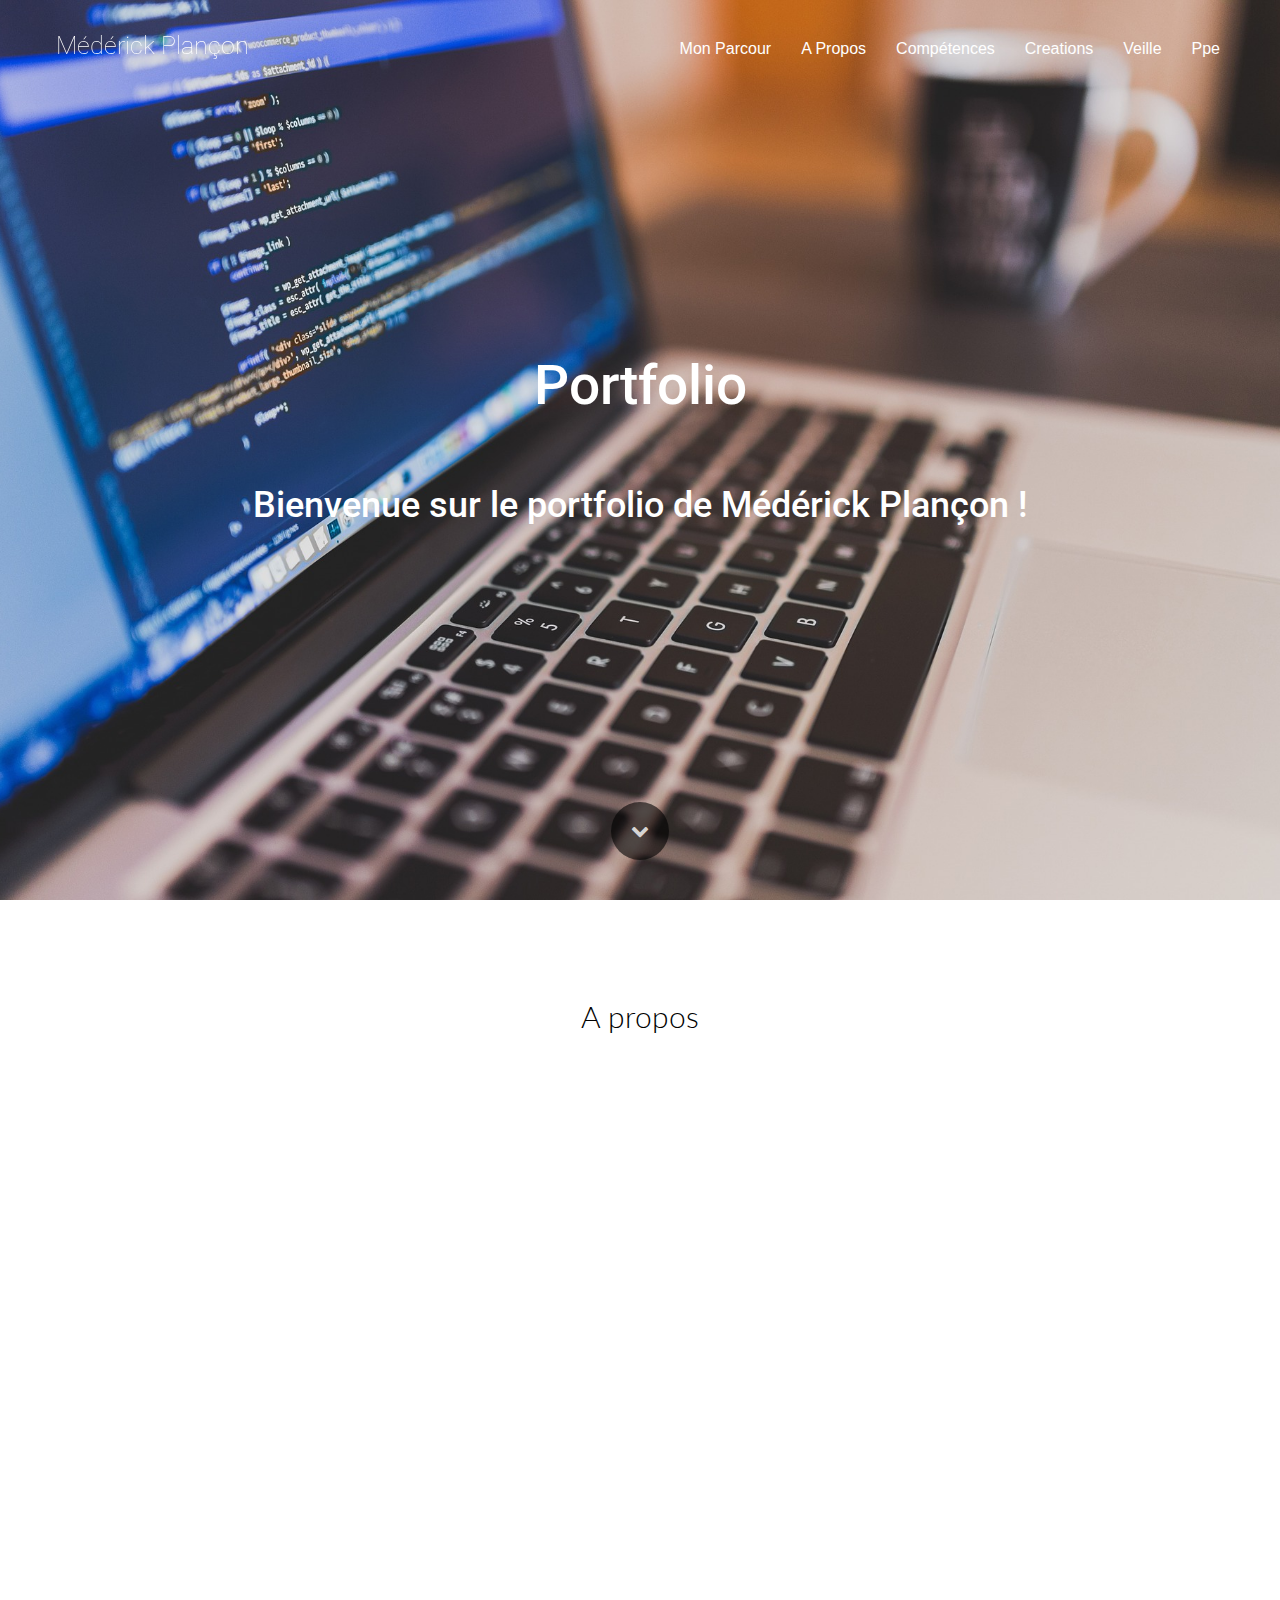
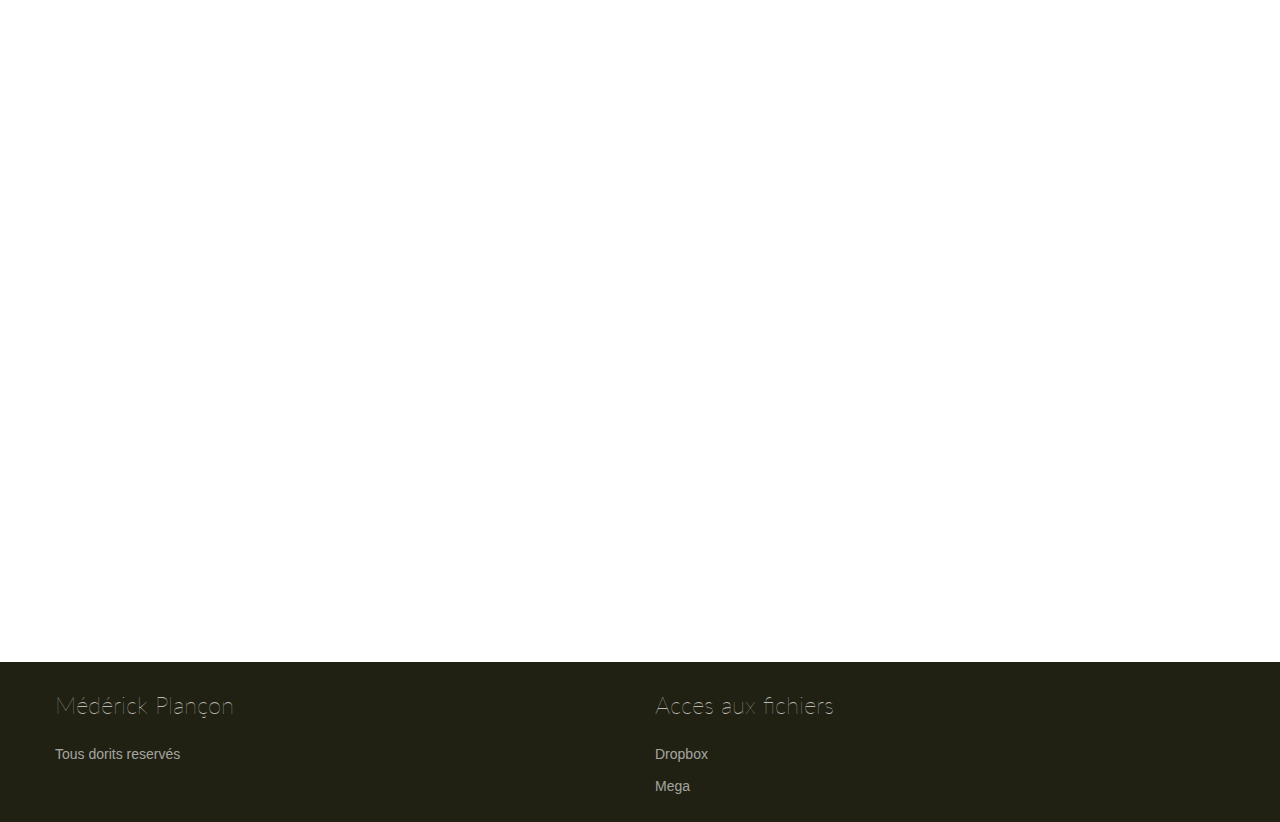
<file: Portfolio/index.html>
<!doctype html><html lang="Default"><head> <meta charset="utf-8"> <meta name="keywords" content=""> <meta name="description" content=""> <meta name="viewport" content="width=device-width, initial-scale=1.0, viewport-fit=cover"> <link rel="shortcut icon" type="image/png" href="favicon.png"> <link rel="stylesheet" type="text/css" href="./css/bootstrap.min.css"><link rel="stylesheet" type="text/css" href="style.css"><link rel="stylesheet" type="text/css" href="./css/animate.min.css"><link rel="stylesheet" type="text/css" href="./css/font-awesome.min.css"><link rel="stylesheet" type="text/css" href="./css/ionicons.min.css"><link href='https://fonts.googleapis.com/css?family=Roboto&amp;subset=latin,latin-ext' rel='stylesheet' type='text/css'><link href='https://fonts.googleapis.com/css?family=Lato:100,300,400,700,900&amp;subset=latin,latin-ext' rel='stylesheet' type='text/css'> <script src="./js/jquery-2.1.0.min.js"></script><script src="./js/bootstrap.min.js"></script><script src="./js/blocs.min.js"></script><script src="./js/lazysizes.min.js" defer></script> <title>Portfolio-Médérick-Plançon</title> <!-- Google Analytics --> <!-- Google Analytics END --> </head><body><!-- Main container --><div class="page-container"> <!-- bloc-0 --><div class="bloc bgc-white bounce-hvr bloc-fill-screen none b-parallax bg-coding-924920-1920 l-bloc" id="bloc-0"><div class="container fill-bloc-top-edge"><nav class="navbar row"><div class="navbar-header"><a href="index.html" class="navbar-brand ltc-white bounce-hvr animated ">Médérick Plançon</a><button id="nav-toggle" type="button" class="ui-navbar-toggle navbar-toggle menu-icon-rounded-uneven-b-list" data-toggle="collapse" data-target=".navbar-1"><span class="sr-only">Toggle navigation</span><span class="icon-bar"></span><span class="icon-bar"></span><span class="icon-bar"></span></button></div><div class="collapse navbar-collapse navbar-1 nav-special fullscreen-nav open-left"><ul class="site-navigation nav navbar-nav pull-right none"><li><a href="index.html" class="ltc-white-2 ltc-1">Mon Parcour</a></li><li><a href="index.html" class="ltc-white-2 ltc-1">A Propos</a></li><li><a href="index.html" class="ltc-white-2 ltc-1">Compétences</a></li><li><a href="creations.html" class="ltc-white-2">Creations</a></li><li><a href="veille.html" class="ltc-white-2">Veille</a></li><li><a href="http://mywork.portfolio-axel-hadida.fr" class="ltc-white-2" id="pl-undefined" target="_blank">Ppe</a></li></ul></div></nav></div><div class="container"><div class="row"><div class="col-sm-12"><h1 class="text-center hero-bloc-text tc-white animated bounce-hvr ">Portfolio <br><br></h1><h3 class="text-center mg-lg hero-bloc-text-sub tc-white ">Bienvenue sur le portfolio de Médérick Plançon !</h3></div></div></div><div class="container fill-bloc-bottom-edge"><div class="row"><div class="col-sm-12"><a id="scroll-hero" class="blocs-hero-btn-dwn" href="#"><span class="fa fa-chevron-down"></span></a></div></div></div></div><!-- bloc-0 END --><!-- ScrollToTop Button --><a class="bloc-button btn btn-d scrollToTop" onclick="scrollToTarget('1')"><span class="fa fa-chevron-up"></span></a><!-- ScrollToTop Button END--><!-- Footer - bloc-5 --><div class="bloc bgc-white-2 feature-list tc-dark-jungle-green l-bloc" id="bloc-5"><div class="container bloc-lg"><div class="row"><div class="col-sm-12"><h2 class=" mg-clear tc-black text-center">A propos</h2></div></div><div class="row voffset animated pulse animDelay1 none"><div class="col-sm-6"><div class="col-sm-3 col-md-3 col-sm-push-9"><div class="text-center"><span class="ion ion-university icon-round icon-md"></span></div></div><div class="col-sm-9 col-sm-pull-3"><p class="text-right blocs-mob-center-text "><br>Etudiant en informatique je prepare actuelement un BTS SIO option SLAM Solutions Logicielles et Applications Métiers) au sein de l'école IRIS localisé a Paris 17 eme.&nbsp;<br></p></div></div><div class="col-sm-6"><div class="col-sm-3"><div class="text-center"><span class="ion ion-android-laptop icon-round icon-md"></span></div></div><div class="col-sm-9"><p class="blocs-mob-center-text "><br>Passioné par l'informatique et plus particulierement dans le développement de site web responsive et design.<br></p></div></div></div><div class="row voffset animated pulse"><div class="col-sm-6"><div class="col-sm-3 col-md-3 col-sm-push-9"><div class="text-center"><span class="fa fa-code icon-round icon-md"></span></div></div><div class="col-sm-9 col-sm-pull-3"><p class="text-right blocs-mob-center-text "><br>Grace au &nbsp;BTS SIO j&rsquo;ai pu acquiérir plus compétences dans plusieurs languages .</p></div></div><div class="col-sm-6"><div class="col-sm-3"><div class="text-center"><span class="ion ion-ios-people icon-round icon-md"></span></div></div><div class="col-sm-9"><p class="blocs-mob-center-text "><br>Au cour de ce BTS SIO option SLAM j'ai pu découvrir le monde de l'entreprise a deux reprises.<br></p></div></div></div></div></div><!-- Footer - bloc-5 END --><!-- Footer - bloc-6 --><div class="bloc none bg-center bgc-white-3 l-bloc animated pulse" id="bloc-6"><div class="container bloc-lg"><div class="row"><div class="col-sm-12"><h2 class="text-center blocs-team-title tc-dark-jungle-green-2">Compétences&nbsp;</h2></div></div><div class="row voffset-lg"><div class="col-sm-2"><img src="img/lazyload-ph.png" data-src="img/E24.jpg" class="img-circle img-responsive blocs-team-avatar center-block lazyload" /></div><div class="col-sm-4"><h3 class="blocs-team-header tc-dark-jungle-green-2">Java&nbsp;</h3><br></div><div class="col-sm-2"><img src="img/lazyload-ph.png" data-src="img/A.png" class="img-circle blocs-team-avatar img-responsive pull-right lazyload" height="116" width="116" /></div><div class="col-sm-4"><h3 class="blocs-team-header tc-dark-jungle-green-2 mg-lg">C#</h3><br></div></div><div class="row voffset-lg"><div class="col-sm-2"><img src="img/lazyload-ph.png" data-src="img/C.jpg" class="img-circle img-responsive center-block blocs-team-avatar lazyload" /></div><div class="col-sm-4"><h3 class="blocs-team-header tc-dark-jungle-green-2">Css</h3><br></div><div class="col-sm-2"><img src="img/lazyload-ph.png" data-src="img/Capture%20d&rsquo;écran%202018-04-08%20à%2014.46.20.png" class="img-circle blocs-team-avatar img-responsive pull-right lazyload" height="106" width="105" /></div><div class="col-sm-4"><h3 class="blocs-team-header tc-dark-jungle-green-2">Html</h3><br></div></div><div class="row voffset-lg voffset"><div class="col-sm-2"><img src="img/lazyload-ph.png" data-src="img/B.jpg" class="img-circle center-block blocs-team-avatar img-responsive lazyload" height="104" width="139" /></div><div class="col-sm-4"><h3 class="blocs-team-header tc-dark-jungle-green-2">Android&nbsp;</h3><br></div><div class="col-sm-2"><img src="img/lazyload-ph.png" data-src="img/msq.png" class="img-circle blocs-team-avatar img-responsive pull-right lazyload" height="97" width="97" /></div><div class="col-sm-4"><h3 class="blocs-team-header tc-dark-jungle-green-2">MySQL</h3><br></div></div></div></div><!-- Footer - bloc-6 END --><!-- Footer - bloc-7 --><div class="bloc bgc-dark-jungle-green d-bloc" id="bloc-7"><div class="container bloc-sm"><div class="row"><div class="col-sm-6"><h3 class="mg-md bloc-mob-center-text ">Médérick Plançon</h3><a href="index.html" class="a-btn a-block bloc-mob-center-text">Tous dorits reservés&nbsp;<span class="special-tag-for-editing-text-with-html"></span></a></div><div class="col-sm-6"><h3 class="mg-md bloc-mob-center-text ">Acces aux fichiers&nbsp;</h3><a href="index.html" class="a-btn a-block bloc-mob-center-text">Dropbox</a><a href="index.html" class="a-btn a-block bloc-mob-center-text">Mega</a></div></div></div></div><!-- Footer - bloc-7 END --></div><!-- Main container END --> <!-- Preloader --><div id="page-loading-blocs-notifaction"></div><!-- Preloader END --></body></html>
</file>
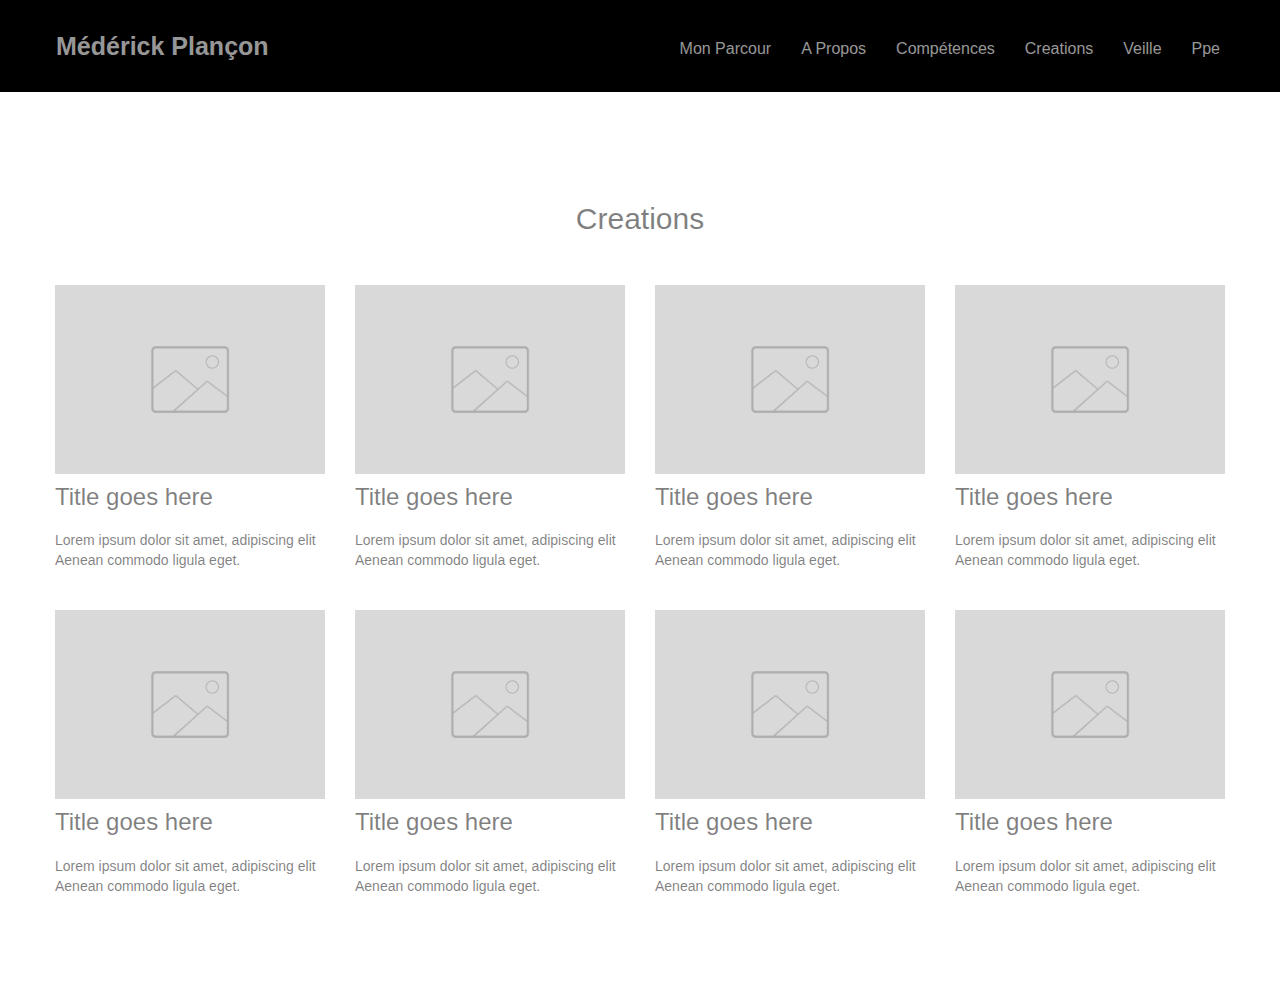
<file: Portfolio/creations.html>
<!doctype html><html lang="Default"><head> <meta charset="utf-8"> <meta name="keywords" content=""> <meta name="description" content="">  <link rel="shortcut icon" type="image/png" href="favicon.png"> <link rel="stylesheet" type="text/css" href="./css/bootstrap.min.css"><link rel="stylesheet" type="text/css" href="style.css"><link rel="stylesheet" type="text/css" href="./css/animate.min.css"><link rel="stylesheet" type="text/css" href="./css/font-awesome.min.css"><link rel="stylesheet" type="text/css" href="./css/ionicons.min.css"><link href='https://fonts.googleapis.com/css?family=Roboto&amp;subset=latin,latin-ext' rel='stylesheet' type='text/css'><link href='https://fonts.googleapis.com/css?family=Lato:100,300,400,700,900&amp;subset=latin,latin-ext' rel='stylesheet' type='text/css'> <script src="./js/jquery-2.1.0.min.js"></script><script src="./js/bootstrap.min.js"></script><script src="./js/blocs.min.js"></script><script src="./js/jquery.touchSwipe.min.js" defer></script><script src="./js/lazysizes.min.js" defer></script> <title>Creations</title> <!-- Google Analytics --> <!-- Google Analytics END --> </head><body><!-- Main container --><div class="page-container"> <!-- bloc-3 --><div class="bloc bgc-black d-bloc" id="bloc-3"><div class="container bloc-sm"><nav class="navbar row"><div class="navbar-header"><a class="navbar-brand" href="index.html">Médérick Plançon</a><button id="nav-toggle" type="button" class="ui-navbar-toggle navbar-toggle" data-toggle="collapse" data-target=".navbar-1"><span class="sr-only">Toggle navigation</span><span class="icon-bar"></span><span class="icon-bar"></span><span class="icon-bar"></span></button></div><div class="collapse navbar-collapse navbar-1"><ul class="site-navigation nav navbar-nav"><li><a href="index.html">Mon Parcour</a></li><li><a href="index.html">A Propos</a></li><li><a href="index.html">Compétences</a></li><li><a href="creations.html">Creations</a></li><li><a href="veille.html">Veille</a></li><li><a href="http://mywork.portfolio-axel-hadida.fr" id="pl-undefined" target="_blank">Ppe</a></li></ul></div></nav></div></div><!-- bloc-3 END --><!-- bloc-4 --><div class="bloc bgc-white-2 l-bloc" id="bloc-4"><div class="container bloc-lg"><div class="row"><div class="col-sm-12"><h2 class="text-center mg-md">Creations</h2></div></div><div class="row voffset"><div class="col-sm-3"><a href="#" data-lightbox="img/placeholder-image.png" data-gallery-id="gallery-1"><img src="img/lazyload-ph.png" data-src="img/placeholder-image.png" class="img-responsive lazyload" /></a><h3 class="mg-md">Title goes here</h3><p>Lorem ipsum dolor sit amet, adipiscing elit Aenean commodo ligula eget.</p></div><div class="col-sm-3"><a href="#" data-lightbox="img/placeholder-image.png" data-gallery-id="gallery-1"><img src="img/lazyload-ph.png" data-src="img/placeholder-image.png" class="img-responsive lazyload" /></a><h3 class="mg-md">Title goes here</h3><p>Lorem ipsum dolor sit amet, adipiscing elit Aenean commodo ligula eget.</p></div><div class="col-sm-3"><a href="#" data-lightbox="img/placeholder-image.png" data-gallery-id="gallery-1"><img src="img/lazyload-ph.png" data-src="img/placeholder-image.png" class="img-responsive lazyload" /></a><h3 class="mg-md">Title goes here</h3><p>Lorem ipsum dolor sit amet, adipiscing elit Aenean commodo ligula eget.</p></div><div class="col-sm-3"><a href="#" data-lightbox="img/placeholder-image.png" data-gallery-id="gallery-1"><img src="img/lazyload-ph.png" data-src="img/placeholder-image.png" class="img-responsive lazyload" /></a><h3 class="mg-md">Title goes here</h3><p>Lorem ipsum dolor sit amet, adipiscing elit Aenean commodo ligula eget.</p></div></div><div class="row voffset"><div class="col-sm-3"><a href="#" data-lightbox="img/placeholder-image.png" data-gallery-id="gallery-1"><img src="img/lazyload-ph.png" data-src="img/placeholder-image.png" class="img-responsive lazyload" /></a><h3 class="mg-md">Title goes here</h3><p>Lorem ipsum dolor sit amet, adipiscing elit Aenean commodo ligula eget.</p></div><div class="col-sm-3"><a href="#" data-lightbox="img/placeholder-image.png" data-gallery-id="gallery-1"><img src="img/lazyload-ph.png" data-src="img/placeholder-image.png" class="img-responsive lazyload" /></a><h3 class="mg-md">Title goes here</h3><p>Lorem ipsum dolor sit amet, adipiscing elit Aenean commodo ligula eget.</p></div><div class="col-sm-3"><a href="#" data-lightbox="img/placeholder-image.png" data-gallery-id="gallery-1"><img src="img/lazyload-ph.png" data-src="img/placeholder-image.png" class="img-responsive lazyload" /></a><h3 class="mg-md">Title goes here</h3><p>Lorem ipsum dolor sit amet, adipiscing elit Aenean commodo ligula eget.</p></div><div class="col-sm-3"><a href="#" data-lightbox="img/placeholder-image.png" data-gallery-id="gallery-1"><img src="img/lazyload-ph.png" data-src="img/placeholder-image.png" class="img-responsive lazyload" /></a><h3 class="mg-md">Title goes here</h3><p>Lorem ipsum dolor sit amet, adipiscing elit Aenean commodo ligula eget.</p></div></div></div></div><!-- bloc-4 END --></div><!-- Main container END --> <!-- Preloader --><div id="page-loading-blocs-notifaction"></div><!-- Preloader END --></body></html>
</file>
<file: Portfolio/style.css>
body{margin:0;padding:0; background:#FFF; overflow-x:hidden; -webkit-font-smoothing: antialiased; -moz-osx-font-smoothing: grayscale;}a,button{transition: all .3s ease-in-out;outline: none!important;} a:hover{text-decoration: none; cursor:pointer;}#page-loading-blocs-notifaction{position: fixed;top: 0;bottom: 0;width: 100%;z-index:100000;background:#FFFFFF url("img/pageload-spinner.gif") no-repeat center center;}.bloc{width:100%;clear:both;background: 50% 50% no-repeat;padding:0 50px;-webkit-background-size: cover;-moz-background-size: cover;-o-background-size: cover;background-size: cover;position:relative;}.bloc .container{padding-left:0;padding-right:0;}.bloc-lg{padding:100px 50px;}.bloc-sm{padding:20px 50px;}.bloc-fill-screen{padding-top:0;position: relative;height: inherit;min-height:100vh;}.bloc-fill-screen > .container{position:relative;top:50%;transform:translateY(-50%);-webkit-transform:translateY(-50%);}.bloc-fill-screen .fill-bloc-top-edge, .bloc-fill-screen .fill-bloc-bottom-edge{position: absolute;margin: 20px auto;left: 0;right: 0;z-index: 1;transform: none;}.bloc-fill-screen .fill-bloc-top-edge{top:0;}.bloc-fill-screen .fill-bloc-bottom-edge{top: initial;bottom: 20px;}.blocs-hero-btn-dwn{width: 58px;height: 58px;display: block;margin:0 auto;line-height: 58px;padding: 0;border-radius: 50%;text-align: center;font-size: 18px;color: rgba(255,255,255,.8);background: rgba(0,0,0,.6);border:0;}.blocs-hero-btn-dwn:hover{color: rgba(255,255,255,1);}.bg-center,.bg-l-edge,.bg-r-edge,.bg-t-edge,.bg-b-edge,.bg-tl-edge,.bg-bl-edge,.bg-tr-edge,.bg-br-edge,.bg-repeat{-webkit-background-size: auto!important;-moz-background-size: auto!important;-o-background-size: auto!important;background-size: auto!important;}.bg-center{-webkit-background-size: auto;}.b-parallax{background-attachment:fixed;}.d-bloc{color:rgba(255,255,255,.7);}.d-bloc button:hover{color:rgba(255,255,255,.9);}.d-bloc .icon-round,.d-bloc .icon-square,.d-bloc .icon-rounded,.d-bloc .icon-semi-rounded-a,.d-bloc .icon-semi-rounded-b{border-color:rgba(255,255,255,.9);}.d-bloc .divider-h span{border-color:rgba(255,255,255,.2);}.d-bloc .a-btn,.d-bloc .navbar a,.d-bloc .navbar-brand, .d-bloc a .icon-sm, .d-bloc a .icon-md, .d-bloc a .icon-lg, .d-bloc a .icon-xl, .d-bloc h1 a, .d-bloc h2 a, .d-bloc h3 a, .d-bloc h4 a, .d-bloc h5 a, .d-bloc h6 a, .d-bloc p a{color:rgba(255,255,255,.6);}.d-bloc .a-btn:hover,.d-bloc .navbar a:hover,.d-bloc .navbar-brand:hover,.d-bloc a:hover .icon-sm, .d-bloc a:hover .icon-md, .d-bloc a:hover .icon-lg, .d-bloc a:hover .icon-xl, .d-bloc h1 a:hover, .d-bloc h2 a:hover, .d-bloc h3 a:hover, .d-bloc h4 a:hover, .d-bloc h5 a:hover, .d-bloc h6 a:hover, .d-bloc p a:hover{color:rgba(255,255,255,1);}.d-bloc .navbar-toggle .icon-bar{background:rgba(255,255,255,1);}.d-bloc .btn-wire,.d-bloc .btn-wire:hover{color:rgba(255,255,255,1);border-color:rgba(255,255,255,1);}.d-bloc .panel{color:rgba(0,0,0,.5);}.d-bloc .panel button:hover{color:rgba(0,0,0,.7);}.d-bloc .panel icon{border-color:rgba(0,0,0,.7);}.d-bloc .panel .divider-h span{border-color:rgba(0,0,0,.1);}.d-bloc .panel .a-btn{color:rgba(0,0,0,.6);}.d-bloc .panel .a-btn:hover{color:rgba(0,0,0,1);}.d-bloc .panel .btn-wire, .d-bloc .panel .btn-wire:hover{color:rgba(0,0,0,.7);border-color:rgba(0,0,0,.3);}.d-bloc .panel,.l-bloc{color:rgba(0,0,0,.5);}.d-bloc .panel button:hover,.l-bloc button:hover{color:rgba(0,0,0,.7);}.l-bloc .icon-round,.l-bloc .icon-square,.l-bloc .icon-rounded,.l-bloc .icon-semi-rounded-a,.l-bloc .icon-semi-rounded-b{border-color:rgba(0,0,0,.7);}.d-bloc .panel .divider-h span,.l-bloc .divider-h span{border-color:rgba(0,0,0,.1);}.d-bloc .panel .a-btn,.l-bloc .a-btn,.l-bloc .navbar a,.l-bloc .navbar-brand,.l-bloc a .icon-sm, .l-bloc a .icon-md, .l-bloc a .icon-lg, .l-bloc a .icon-xl, .l-bloc h1 a, .l-bloc h2 a, .l-bloc h3 a, .l-bloc h4 a, .l-bloc h5 a, .l-bloc h6 a, .l-bloc p a{color:rgba(0,0,0,.6);}.d-bloc .panel .a-btn:hover,.l-bloc .a-btn:hover,.l-bloc .navbar a:hover, .l-bloc .navbar-brand:hover, .l-bloc a:hover .icon-sm, .l-bloc a:hover .icon-md, .l-bloc a:hover .icon-lg, .l-bloc a:hover .icon-xl, .l-bloc h1 a:hover, .l-bloc h2 a:hover, .l-bloc h3 a:hover, .l-bloc h4 a:hover, .l-bloc h5 a:hover, .l-bloc h6 a:hover, .l-bloc p a:hover{color:rgba(0,0,0,1);}.l-bloc .navbar-toggle .icon-bar{color:rgba(0,0,0,.6);}.d-bloc .panel .btn-wire,.d-bloc .panel .btn-wire:hover,.l-bloc .btn-wire,.l-bloc .btn-wire:hover{color:rgba(0,0,0,.7);border-color:rgba(0,0,0,.3);}.voffset{margin-top:30px;}.voffset-lg{margin-top:80px;}#bloc-0 .navbar-brand{font-weight: 100;font-family: Roboto;}#bloc-0 h1{font-family: Roboto;}#bloc-0 h3{font-family: Roboto;}#bloc-5 h2{font-family: Lato;font-weight: 300;}#bloc-5 p{font-weight: 100;font-family: Roboto;}#bloc-7 h3{font-family: Lato;font-weight: 100;font-size: 24px;line-height: 26px;}.navbar{margin-bottom: 0;z-index:1;}.navbar-brand{height:auto;padding:3px 15px;font-size:25px;font-weight:normal;font-weight:600;line-height:44px;}.navbar-brand img{max-height: 200px;margin: 0 5px 0 0;display:inline;}.nav-center .navbar-brand img{margin:0;}.navbar .nav{padding-top: 2px;margin-right: -16px;float:right;z-index:1;}.nav > li{float:left;margin-top:4px;font-size:16px;}.navbar-nav .open .dropdown-menu > li > a{text-align: inherit;}.nav > li a:hover, .nav > li a:focus{background:transparent;}.navbar-toggle{margin: 10px 10px 0 0;border: 0px;}.navbar-toggle:hover{background:transparent!important;}.navbar-toggle .icon-bar{background-color: rgba(0,0,0,.5);width: 26px;} .nav-invert .navbar .nav{float:left;}.nav-invert .navbar-header, .nav-invert .navbar-brand{float:right;position:relative;z-index:2;}@media (min-width: 768px){.site-navigation{position:absolute;top:50%;right:20px;transform:translate(0, -50%);-webkit-transform:translateY(-50%);}.nav > li .dropdown-menu a,.nav > li .dropdown-menu a:hover{color:#484848;}.nav-invert .site-navigation{left:0;right:0;}.nav-center{text-align:center;}.nav-center .navbar-header{width:100%;}.nav-center .navbar-header, .nav-center .navbar-brand, .nav-center .nav > li{float: none;display:inline-block;}.nav-center .site-navigation{position:relative;width:100%;right:0;margin-right:0px;margin-top:20px;}.nav-center.mini-nav .navbar-toggle{float:none;margin: 10px auto 0;}}.nav > li > .dropdown a{background: none!important;display: block;padding: 14px 15px;}nav .caret{margin: 0 5px;}.dropdown-menu .dropdown-menu{top:-8px;left:100%;}.dropdown-menu .dropmenu-flow-right{top:100%;left:0;margin-left: -1px;border-top-left-radius: 0;border-top-right-radius: 0;}.dropdown-menu .dropdown span{border: 4px solid black;border-top-color:transparent;border-right-color:transparent;border-bottom-color:transparent;margin: 6px -5px 0 0!important;float: right;}.navbar-toggle.menu-icon-rounded-uneven-list .icon-bar, .navbar-toggle.menu-icon-rounded-uneven-b-list .icon-bar{height: 4px;border-radius: 6px;}.navbar-toggle.menu-icon-uneven-b-list .icon-bar:nth-child(odd),.navbar-toggle.menu-icon-rounded-uneven-b-list .icon-bar:nth-child(odd){width:20px;}.navbar-toggle.menu-icon-rounded-uneven-b-list .icon-bar:before{content:"";width:4px;height:4px;margin-left:-6px;border-radius: inherit;background-color:inherit;display: block;}.close-special-menu .close-icon{background:#fff;}.blocsapp-special-menu blocsnav{background: #000;}.navbar-toggle.menu-icon-rounded-uneven-b-list{margin-top:7px!important;}.mg-clear{margin:0;}.mg-md{margin-top:10px;margin-bottom:20px;}.mg-lg{margin-top:10px;margin-bottom:40px;}.btn{margin: 0 5px 5px 0;}.btn.pull-right{margin: 0 0 5px 5px;}.btn-d,.btn-d:hover,.btn-d:focus{color:#FFF;background:rgba(0,0,0,.3);}button{outline: none!important;}.a-btn{padding: 6px 10px 6px 0;line-height: 1.42857143;display:inline-block;}.text-center .a-btn{padding: 6px 0;}.a-block{width:100%;text-align:left;}.text-center .a-block{text-align:center;}.icon-md{font-size:30px!important;}.icon-round{margin:0 auto;border:2px solid transparent;border-radius: 50%;padding: 32px 30px 26px 30px;min-width:80px;}.icon-round.icon-md,.icon-square.icon-md,.icon-rounded.icon-md{min-width: 92px;}.icon-round.icon-lg,.icon-square.icon-lg,.icon-rounded.icon-lg{min-width: 122px;}.icon-round.icon-xl,.icon-square.icon-xl,.icon-rounded.icon-xl{min-width: 162px;}.panel-sq, .panel-sq .panel-heading, .panel-sq .panel-footer{border-radius:0;}.panel-rd{border-radius:30px;}.panel-rd .panel-heading{border-radius:29px 29px 0 0;}.panel-rd .panel-footer{border-radius:0 0 29px 29px;}.scrollToTop{width:40px;height:40px;position:fixed;bottom:20px;right:20px;opacity: 0;z-index: 500;transition: all .3s ease-in-out;}.scrollToTop span{margin-top: 6px;}.showScrollTop{font-size: 14px;opacity: 1;}a[data-lightbox]{position: relative;display: block;text-align: center;}a[data-lightbox]:hover::before{content:"+";font-family: "HelveticaNeue-Light", "Helvetica Neue Light", "Helvetica Neue", Helvetica, Arial;font-size:32px;width:50px;height:50px;margin-left:-25px;border-radius: 50%;background:rgba(0,0,0,.6);color:#FFF;font-weight:100;z-index: 1;position: absolute;top: 50%;transform: translateY(-50%);-webkit-transform: translateY(-50%);}a[data-lightbox]:hover img{opacity: 0.6;-webkit-animation-fill-mode: none;animation-fill-mode:none;}#lightbox-modal{display: flex;align-items: center;}#lightbox-modal .modal-dialog{width:90%;max-width:900px;margin:0 auto 0;}#lightbox-modal .modal-dialog img{max-height:90vh;margin: 0 auto;}.lightbox-caption{padding: 20px;color: #FFF;background: rgba(0,0,0,.5);position: absolute;left: 15px;right: 15px;bottom: 5px;}.close-lightbox{color:#FFF;font-size: 30px;position: absolute;top:20px;right:20px;z-index: 20;background:rgba(0,0,0,.5);border:none;line-height: 30px;padding:0 9px 5px;opacity: 0.3;}.close-lightbox:hover,.next-lightbox:hover, .prev-lightbox:hover{opacity: 1.0;color:#FFF;}.next-lightbox, .prev-lightbox{font-size:20px;color:rgba(255,255,255,.9);background:rgba(0,0,0,.5);transition: all .2s ease-in-out;position: absolute;top:45%;z-index:1;opacity: 0.4;}.next-lightbox{padding:6px 8px 1px 13px;right:25px;}.prev-lightbox{padding:6px 13px 1px 10px;left:25px;}h1,h2,h3,h4,h5,h6,p,label,.btn,a{font-family:"Helvetica";}.container{max-width:1170px;}.mount-italy-hero-text-s{font-size:60px;}.mount-italy-hero-text-sub-s{font-size:34px;}.hero-text-vc{margin-top:50%;}.statement-bloc-text{line-height:38px;font-style:italic;font-size:28px;text-align:center;font-weight:lighter;}.hero-bloc-text{font-size:55px;}.hero-bloc-text-sub{font-size:36px;}.blocs-personal-panel{max-width:400px;min-height:400px;padding:40px 10px 40px 10px;text-align:center;border-radius:6px 6px 6px 6px;border-width:0px 0px 0px 0px;}.blocs-panel-avatar{max-width:100px;margin-bottom:20px;}.blocs-personal-panel pmargin-bottom:20px;}.blocs-social-list-v{max-width:220px;margin:0 auto!important;}.blocs-social-list-v li{min-width:30px;}.blocs-team-title{font-size:50px;font-family:"Lato";font-weight:300;}.blocs-team-header{font-size:38px;font-family:"Lato";font-weight:300;}.blocs-team-sub{font-size:18px;font-family:"Lato";font-weight:500;}.imac-bloc-text-vc{font-size:50px;margin-top:5%;}.built-with-blocs-bloc p{font-size:11px;font-family:"helvetica";font-weight:bold;color:rgba(255,255,255,0.8);}.stat-bloc-text{font-size:44px;text-align:center;font-weight:bold;}.stat-bloc-sub-text{font-size:16px;text-align:center;text-transform:uppercase;}.watch-bloc-text-vc{font-size:50px;margin-top:20%;font-family:"Lato";font-weight:300;}.bgc-white{background-color:#FFFFFF;}.bgc-black{background-color:#000000;}.bgc-white-2{background-color:#ffffff;}.bgc-white-3{background-color:#FFFFFF;}.bgc-dark-jungle-green{background-color:#202113;}.tc-white{color:#ffffff!important;}.tc-dark-jungle-green{color:#202113!important;}.tc-black{color:#000000!important;}.tc-dark-jungle-green-2{color:#1d1d1d!important;}.ltc-white{color:#ffffff!important;}.ltc-white:hover{color:#ffffff!important;}.ltc-white-2{color:#FFFFFF!important;}.ltc-white-2:hover{color:#cccccc!important;}.bg-coding-924920-1920{background-image:url("img/coding-924920_1920.jpg");}@media (max-width: 1024px){ .bloc{  padding-left: 20px;padding-right: 20px;} .bloc.full-width-bloc, .bloc-tile-2.full-width-bloc .container, .bloc-tile-3.full-width-bloc .container, .bloc-tile-4.full-width-bloc .container{  padding-left: 0;padding-right: 0;}}@media (max-width: 992px) and (min-width: 768px){ .navbar .nav{max-width:80% }.nav-center.navbar .nav{max-width:100% }}@media only screen and (min-device-width : 768px) and (max-device-width : 1024px) and (orientation : landscape) {.b-parallax{background-attachment:scroll;}}@media (max-width: 991px){ .container{width:100%;} .b-parallax{background-attachment:scroll;} .page-container, #hero-bloc{overflow-x: hidden;position: relative;}  .bloc{padding-left: constant(safe-area-inset-left);padding-right: constant(safe-area-inset-right);}  .bloc-group, .bloc-group .bloc{display:block;width:100%;} .bloc-fill-screen .fill-bloc-top-edge, .bloc-fill-screen .fill-bloc-bottom-edge{padding:0 20px;padding-left: constant(safe-area-inset-left);padding-right: constant(safe-area-inset-right);}}@media (max-width: 767px){ .page-container{  overflow-x: hidden;  position:relative; } h1,h2,h3,h4,h5,h6,p,#disqus_thread{  padding-left:10px!important;padding-right:10px!important;  } .b-parallax{  background-attachment:scroll; } .navbar .nav{  padding-top: 0;  border-top:1px solid rgba(0,0,0,.2);  float:none!important; } .navbar.row{  margin-left: 0;  margin-right: 0; } .site-navigation{position:inherit;transform:none;-webkit-transform:none;-ms-transform:none; }.nav > li{  margin-top: 0;  border-bottom:1px solid rgba(0,0,0,.1);  background:rgba(0,0,0,.05);  text-align: left;  padding-left:15px;  width:100%; } .nav > li:hover{  background:rgba(0,0,0,.08); } .dropdown .dropdown a .caret{  float: none;  margin: 5px 0 0 10px!important;  border: 4px solid black;  border-bottom-color: transparent;  border-right-color: transparent;  border-left-color: transparent; }  #hero-bloc .navbar .nav{  background:rgba(0,0,0,.8); } #hero-bloc .navbar .nav a{  color:rgba(255,255,255,.6); } .hero{  padding:50px 0; } .hero-nav{  left:-1px;  right:-1px; } .navbar-collapse{  padding:0;  overflow-x: hidden;  -webkit-box-shadow: none;  box-shadow: none; } .navbar-brand img{  max-height: 40px;  width:auto; } .nav-invert .navbar-header{  float: none;  width:100%; } .nav-invert .navbar-toggle{  float:left;margin-left:10px; } .bloc{  padding-left: 0;padding-right: 0; } .bloc-xxl,.bloc-xl,.bloc-lg{  padding: 40px 0; } .bloc-sm,.bloc-md{  padding-left: 0;padding-right: 0; } .bloc-tile-2 .container, .bloc-tile-3 .container, .bloc-tile-4 .container, .bloc-fill-screen .fill-bloc-top-edge, .bloc-fill-screen .fill-bloc-bottom-edge{  padding-left:0;padding-right:0; } .a-block{  padding:0 10px; } .btn-dwn{ display:none;  } .voffset{  margin-top:5px; } .voffset-md{  margin-top:20px; } .voffset-lg{  margin-top:30px; } form{  padding:5px; } .close-lightbox{  display:inline-block; } .video-bg-container{  display:none; } .blocsapp-device-iphone5{background-size: 216px 425px;padding-top:60px;width:216px;height:425px; } .blocsapp-device-iphone5 img{width: 180px;height: 320px; }}@media (max-width: 400px){  .bloc{  padding-left: 0;padding-right: 0; }}@media (max-width: 991px){.hero-text-vc{margin-top:10%;} }@media (min-width: 767px) and (max-width: 991px){.mini-nav .special-dropdown-nav .site-navigation{display: block;position: absolute;top: 80%;z-index: 1000;float: left;min-width: 160px;padding: 5px 0;margin: 2px 0 0;font-size: 14px;text-align: left;list-style: none;background-color: #fff;-webkit-background-clip: padding-box;background-clip: padding-box;border: 1px solid #ccc;border: 1px solid rgba(0,0,0,.15);border-radius: 4px;-webkit-box-shadow: 0 6px 12px rgba(0,0,0,.175);box-shadow: 0 6px 12px rgba(0,0,0,.175);}.mini-nav .special-dropdown-nav .site-navigation li{width:100%;}.special-dropdown-nav.collapsing{transition: height 0.001s;}.mini-nav .special-dropdown-nav .site-navigation li a{color: rgba(0,0,0,.6)!important;} }@media (max-width: 767px){.nav-special{overflow-y:scroll;}.nav-special .site-navigation{top:0;left:0;width:100%;position: relative!important;max-width: 100%!important;z-index: 1000;}.nav-special .nav > li{width:100%;background: none!important;border:0!important;}.nav-special.collapsing{-webkit-transition: none;transition: none;height:100%!important;background: none!important;}.nav-special .navbar-nav .open .dropdown-menu{position: static;float: none;width: auto;margin-top: 0;background-color: transparent;-webkit-box-shadow: none;box-shadow: none;border: 0;}.blocsapp-special-menu{position: absolute;z-index:10000;}.nav-special.fullscreen-nav .caret,.nav-special.fullscreen-nav .dropdown-menu .dropdown .caret{border-width: 8px;}.navbar-toggle{transition: all .1s linear;}.selected-nav{opacity: 0;transform: scale(0.3);transition: all .1s linear;}.close-special-menu{position: fixed;display: block;width: 25px;height:25px;top:16px;right:10px;z-index: 10000;}.nav-invert .sidebar-nav .close-special-menu{left:260px;}.close-special-menu .close-icon{display: block;width:100%;height:1px;transform: rotate(45deg);margin-top:12px;}.close-special-menu .close-icon:after{content:"";display:inherit;width:inherit;height:inherit;background: inherit;transform: rotate(90deg);}.lock-scroll{overflow:hidden;transition: background .3s linear;}.nav-special::-webkit-scrollbar{-webkit-appearance: none;width:0;height:0;}.nav-special .dropdown-menu .dropdown .caret{border-top-color: rgba(255,255,255,.8);border-right-color: transparent;border-bottom-color: transparent;border-left-color: transparent;margin: 0 0 0 5px;float: none;}.fullscreen-nav{width: 100%;right: 0;top: 0;bottom: 0;opacity: 0;z-index: 1000;position: fixed;transition: all .2s linear;} .fullscreen-nav.open-up{transform: translateY(1000px);} .fullscreen-nav.open-down{transform: translateY(-1000px);} .fullscreen-nav.open-left{transform: translateX(-1000px);} .fullscreen-nav.open-right{transform: translateX(1000px);} .fullscreen-nav .nav > li a,.fullscreen-nav .nav .dropdown-menu > li > a{color:rgba(255,255,255,.8);text-align: center;font-size: 28px;} .fullscreen-nav .nav > li a:hover{color:#FFF;} .open.fullscreen-nav{opacity: 1;transition: all .2s linear;}.fullscreen-nav .site-navigation{margin-top:10%!important;}.fullscreen-nav .close-special-menu{right:20px;} .open.fullscreen-nav.open-left,  .open.fullscreen-nav.open-right,  .open.fullscreen-nav.open-down, .open.fullscreen-nav.open-up{transform: translateY(0);}}@media (max-width: 767px){.hero-text-vc{margin-top:0px;}.blocs-mob-center-text{text-align:center;}.bloc-mob-center-text{text-align:center;}.blocs-team-avatar{max-width:280px;}.blocs-team-header{text-align:center;}.blocs-team-details{text-align:center;}.blocs-team-first-social{margin-left:41%;} #bloc-7 h3{font-size: 30px;line-height: 55px;}}
</file>
